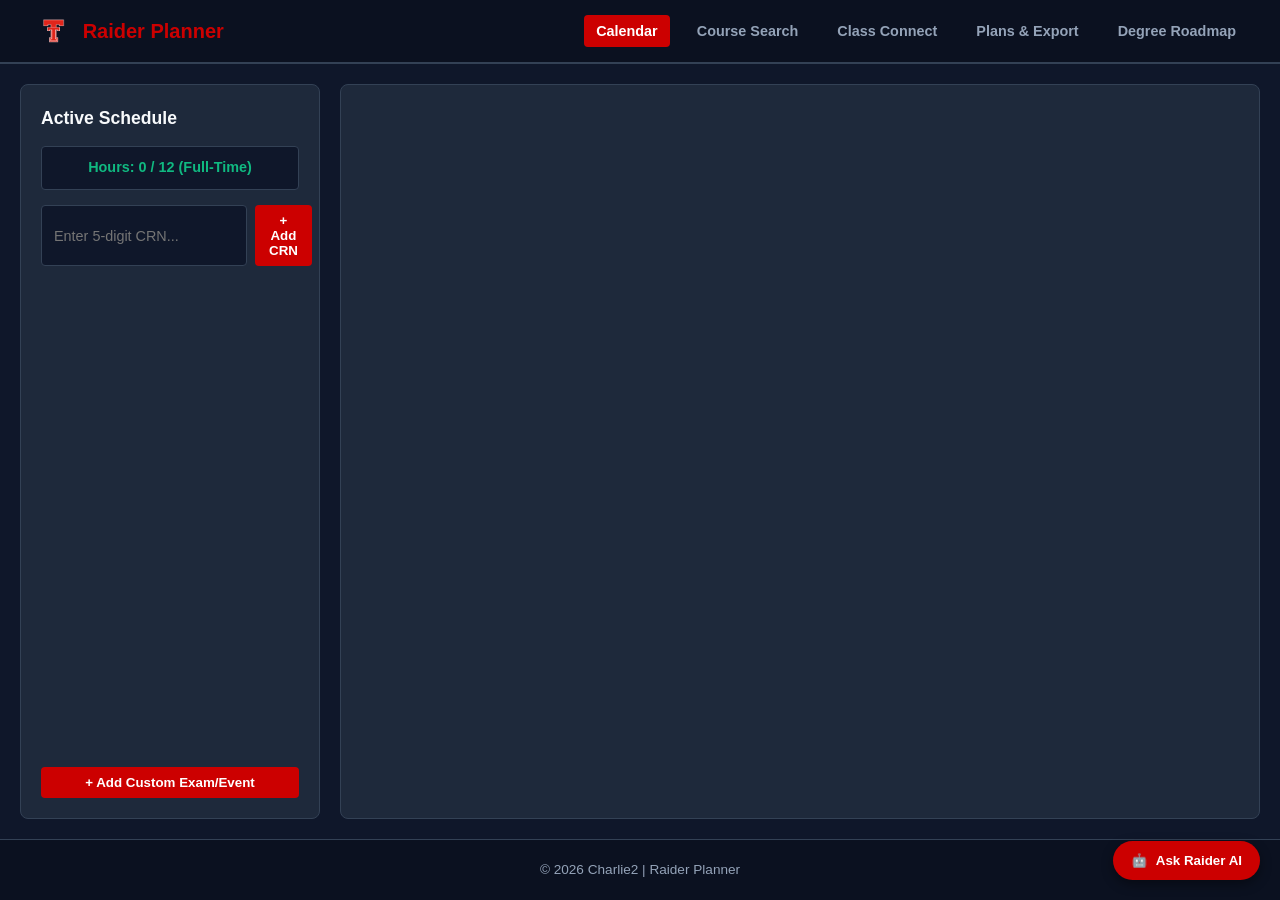
<file: index.html>
<!-- Zeke Garcia's Section-->

<!DOCTYPE html>
<html lang="en">
<head>
  <meta charset="UTF-8">
  <meta name="viewport" content="width=device-width, initial-scale=1.0">
  <title>Raider Planner - Calendar Workspace</title>
  
  <!-- Stylesheet -->
  <link rel="stylesheet" href="static/css/style.css">
</head>
<body>

  <!-- Main nav bar that's universal on every page -->
  <header>
    <nav class="navbar">
      <div class="logo"><img src="images/ttulogo.png" alt="Logo" class="logo-img"> Raider Planner</div>
      <ul class="nav-links">
        <li><a href="templates/index.html" class="active">Calendar</a></li>
        <li><a href="search.html">Course Search</a></li>
        <li><a href="social.html">Class Connect</a></li>
        <li><a href="plans.html">Plans & Export</a></li>
        <li><a href="roadmap.html">Degree Roadmap</a></li>
      </ul>
    </nav>
  </header>

  <!-- Main area -->
  <main class="main-layout">
    <!-- Sidebar area to enter crn and see hours -->
    <aside class="sidebar">
      <h2>Active Schedule</h2>
      <div id="creditHourTally" class="credit-box">
        Hours: <span id="totalHours">0</span> / 12 (Full-Time)
      </div>

      <div class="quick-add">
        <input type="text" id="quickCrnInput" placeholder="Enter 5-digit CRN..." maxlength="5">
        <button id="addCrnBtn">+ Add CRN</button>
      </div>

      <ul id="activeCrnList" class="crn-list">
        <!-- List of active crns -->
      </ul>

      <button id="addEventBtn" class="action-btn">+ Add Custom Exam/Event</button>
    </aside>

    <!-- Calendar area -->
    <section class="calendar-section">
      <div id="calendar"></div>
    </section>
  </main>

  <!-- Spot to add personal events -->
  <div id="customEventModal" class="modal-overlay hidden">
    <div class="modal-card">
      <div class="modal-header">
        <h3>Add Custom Event</h3>
        <button class="close-btn">&times;</button>
      </div>
      
      <div class="modal-body">
        <div class="form-group">
          <label for="customTitle">Event Name</label>
          <input type="text" id="customTitle" placeholder="e.g., CS 2413 Midterm 1">
        </div>

        <div class="form-group">
          <label for="customColor">Event Type / Color</label>
          <select id="customColor">
            <option value="#D97706">Exam / Quiz (Orange)</option>
            <option value="#2563EB">Personal / Study (Blue)</option>
            <option value="#059669">Work / Extra (Green)</option>
            <option value="#DC2626">Deadline (Red)</option>
          </select>
        </div>

        <div class="form-row">
          <div class="form-group">
            <label for="customStart">Start Time</label>
            <input type="datetime-local" id="customStart">
          </div>
          <div class="form-group">
            <label for="customEnd">End Time</label>
            <input type="datetime-local" id="customEnd">
          </div>
        </div>
      </div>

      <div class="modal-actions">
        <button class="btn-cancel">Cancel</button>
        <button class="btn-save">Save Event</button>
      </div>
    </div>
  </div>

  <!-- Footer (same on every page) -->
  <footer class="footer">
    <p>&copy; 2026 Charlie2 | Raider Planner  </p>
  </footer>
  <!--Raider AI widget (only in html for display, will reside in javascript file) -->
<div id="raider-ai-widget-root">
  <button id="ai-widget-trigger" title="Ask Raider AI">
    🤖 <span class="ai-btn-text">Ask Raider AI</span>
  </button>

  <div id="ai-widget-drawer" class="ai-drawer-closed">
    <div class="ai-drawer-header">
      <div class="ai-header-title">
        <span class="ai-icon">🤖</span>
        <strong>Raider AI Assistant</strong>
      </div>
      <button class="ai-close-btn">&times;</button>
    </div>

    <div id="ai-chat-messages" class="ai-chat-body">
      <div class="ai-msg bot">
        👋 Hi! I'm your Raider AI Assistant. Ask me anything about your schedule, course prerequisites, or study plans!
      </div>
    </div>

    <div class="ai-input-container">
      <input type="text" id="ai-user-prompt" placeholder="Ask AI (e.g. Find CS electives without Friday classes)..." />
      <button id="ai-send-btn">Send</button>
    </div>
  </div>
</div>

</body>
</html>
</file>
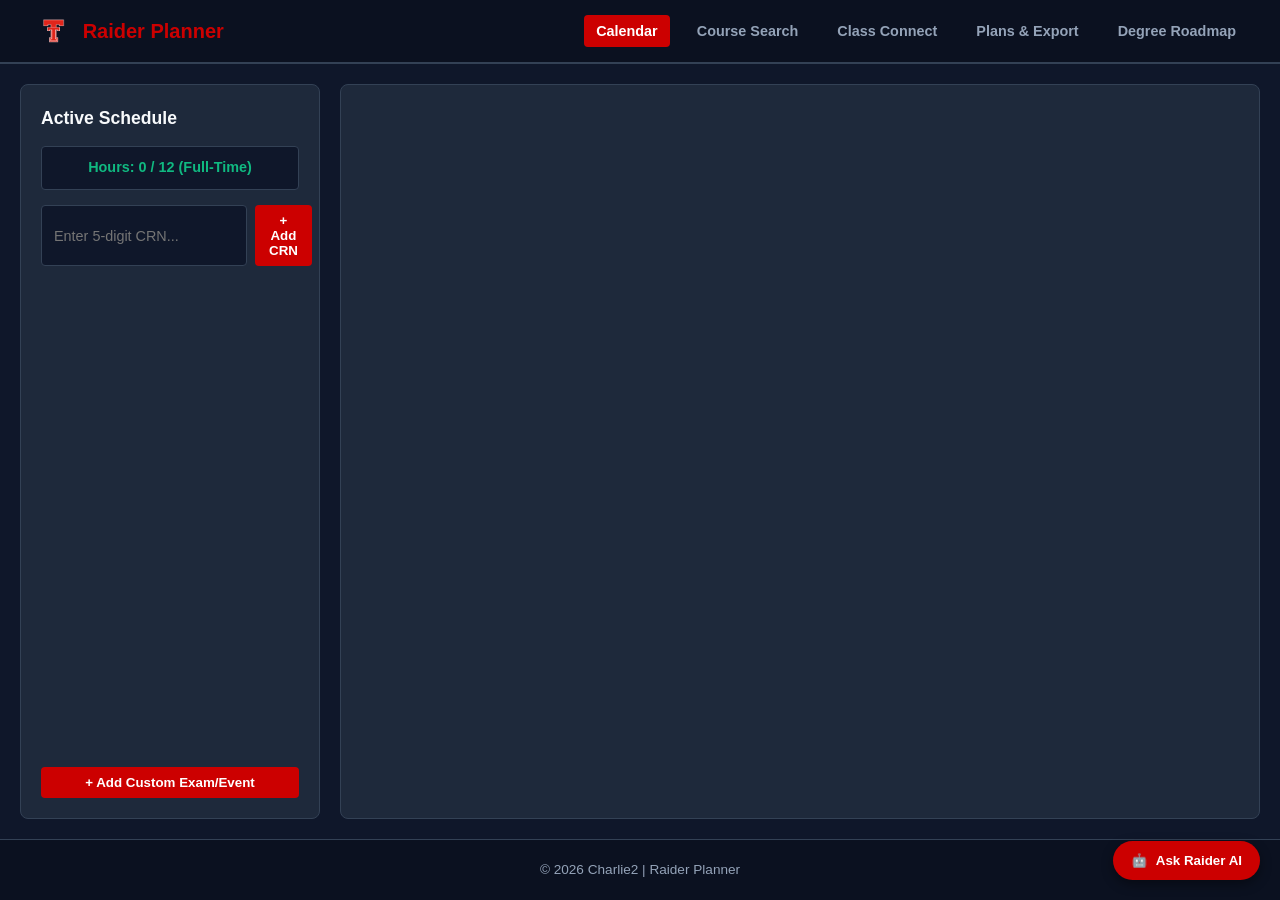
<file: templates/index.html>
<!-- Zeke Garcia's Section-->

<!DOCTYPE html>
<html lang="en">
<head>
  <meta charset="UTF-8">
  <meta name="viewport" content="width=device-width, initial-scale=1.0">
  <title>Raider Planner - Calendar Workspace</title>
  
  <!-- Stylesheet -->
  <link rel="stylesheet" href="../static/css/style.css">
</head>
<body>

  <!-- Main nav bar that's universal on every page -->
  <header>
    <nav class="navbar">
      <div class="logo"><img src="../images/ttulogo.png" alt="Logo" class="logo-img"> Raider Planner</div>
      <ul class="nav-links">
        <li><a href="templates/index.html" class="active">Calendar</a></li>
        <li><a href="search.html">Course Search</a></li>
        <li><a href="social.html">Class Connect</a></li>
        <li><a href="plans.html">Plans & Export</a></li>
        <li><a href="roadmap.html">Degree Roadmap</a></li>
      </ul>
    </nav>
  </header>

  <!-- Main area -->
  <main class="main-layout">
    <!-- Sidebar area to enter crn and see hours -->
    <aside class="sidebar">
      <h2>Active Schedule</h2>
      <div id="creditHourTally" class="credit-box">
        Hours: <span id="totalHours">0</span> / 12 (Full-Time)
      </div>

      <div class="quick-add">
        <input type="text" id="quickCrnInput" placeholder="Enter 5-digit CRN..." maxlength="5">
        <button id="addCrnBtn">+ Add CRN</button>
      </div>

      <ul id="activeCrnList" class="crn-list">
        <!-- List of active crns -->
      </ul>

      <button id="addEventBtn" class="action-btn">+ Add Custom Exam/Event</button>
    </aside>

    <!-- Calendar area -->
    <section class="calendar-section">
      <div id="calendar"></div>
    </section>
  </main>

  <!-- Spot to add personal events -->
  <div id="customEventModal" class="modal-overlay hidden">
    <div class="modal-card">
      <div class="modal-header">
        <h3>Add Custom Event</h3>
        <button class="close-btn">&times;</button>
      </div>
      
      <div class="modal-body">
        <div class="form-group">
          <label for="customTitle">Event Name</label>
          <input type="text" id="customTitle" placeholder="e.g., CS 2413 Midterm 1">
        </div>

        <div class="form-group">
          <label for="customColor">Event Type / Color</label>
          <select id="customColor">
            <option value="#D97706">Exam / Quiz (Orange)</option>
            <option value="#2563EB">Personal / Study (Blue)</option>
            <option value="#059669">Work / Extra (Green)</option>
            <option value="#DC2626">Deadline (Red)</option>
          </select>
        </div>

        <div class="form-row">
          <div class="form-group">
            <label for="customStart">Start Time</label>
            <input type="datetime-local" id="customStart">
          </div>
          <div class="form-group">
            <label for="customEnd">End Time</label>
            <input type="datetime-local" id="customEnd">
          </div>
        </div>
      </div>

      <div class="modal-actions">
        <button class="btn-cancel">Cancel</button>
        <button class="btn-save">Save Event</button>
      </div>
    </div>
  </div>

  <!-- Footer (same on every page) -->
  <footer class="footer">
    <p>&copy; 2026 Charlie2 | Raider Planner  </p>
  </footer>
  <!--Raider AI widget (only in html for display, will reside in javascript file) -->
<div id="raider-ai-widget-root">
  <button id="ai-widget-trigger" title="Ask Raider AI">
    🤖 <span class="ai-btn-text">Ask Raider AI</span>
  </button>

  <div id="ai-widget-drawer" class="ai-drawer-closed">
    <div class="ai-drawer-header">
      <div class="ai-header-title">
        <span class="ai-icon">🤖</span>
        <strong>Raider AI Assistant</strong>
      </div>
      <button class="ai-close-btn">&times;</button>
    </div>

    <div id="ai-chat-messages" class="ai-chat-body">
      <div class="ai-msg bot">
        👋 Hi! I'm your Raider AI Assistant. Ask me anything about your schedule, course prerequisites, or study plans!
      </div>
    </div>

    <div class="ai-input-container">
      <input type="text" id="ai-user-prompt" placeholder="Ask AI (e.g. Find CS electives without Friday classes)..." />
      <button id="ai-send-btn">Send</button>
    </div>
  </div>
</div>

</body>
</html>
</file>
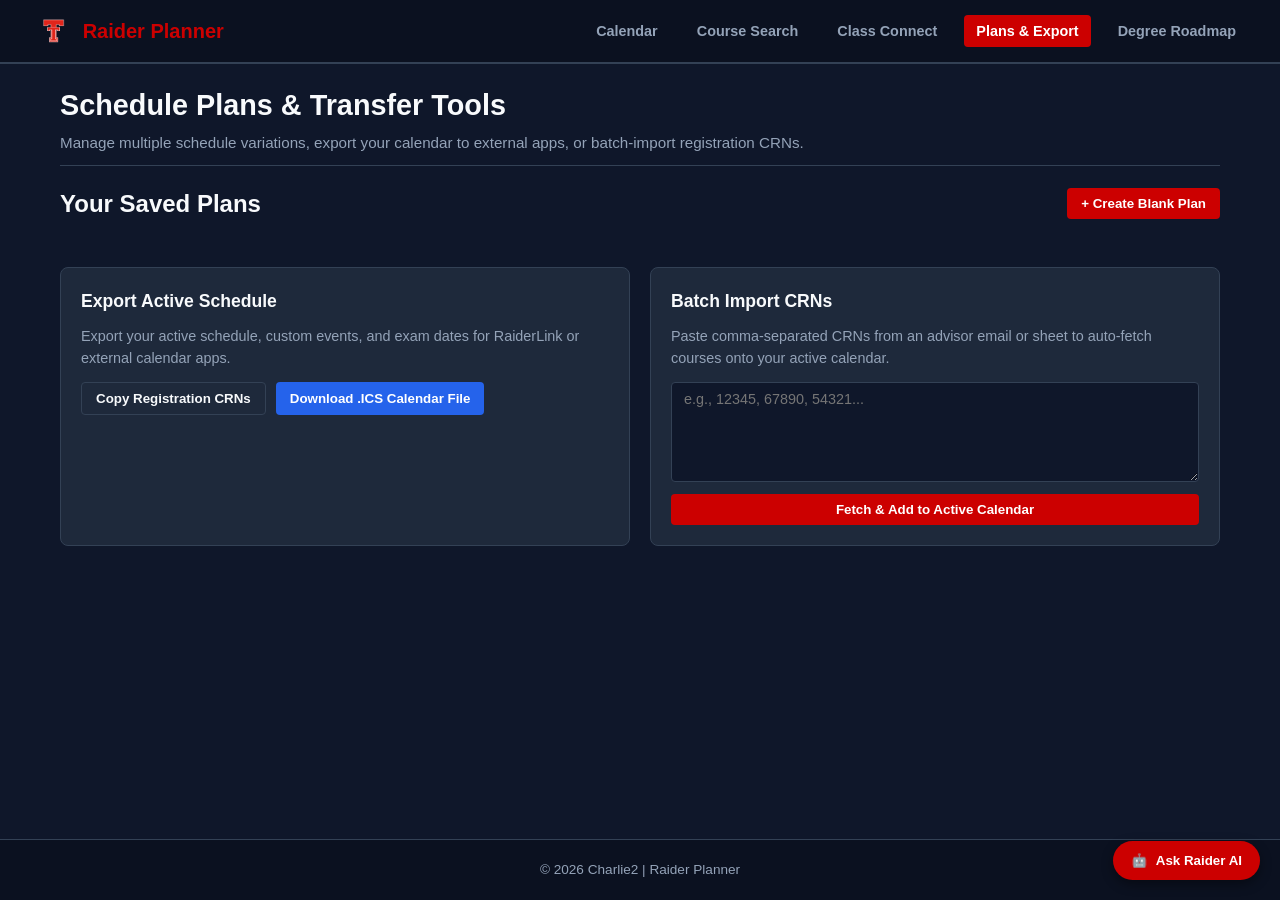
<file: plans.html>
<!DOCTYPE html>
<!--Christophe Lucero-->
<html lang="en">
<head>
  <meta charset="UTF-8">
  <meta name="viewport" content="width=device-width, initial-scale=1.0">
  <title>Raider Planner - Schedule Manager & Export</title>

  
  <!-- Stylesheet -->
  <link rel="stylesheet" href="static/css/style.css">
</head>
<body>

  <!--Universal Nav Bar -->
  <header>
    <nav class="navbar">
      <div class="logo"><img src="images/ttulogo.png" alt="Logo" class="logo-img"> Raider Planner</div>
      <ul class="nav-links">
        <li><a href="index.html">Calendar</a></li>
        <li><a href="search.html">Course Search</a></li>
        <li><a href="social.html">Class Connect</a></li>
        <li><a href="plans.html" class="active">Plans & Export</a></li>
        <li><a href="roadmap.html">Degree Roadmap</a></li>
      </ul>
    </nav>
  </header>

  <!--Main Content -->
  <main class="container">
    <section class="page-header">
      <h1>Schedule Plans & Transfer Tools</h1>
      <p>Manage multiple schedule variations, export your calendar to external apps, or batch-import registration CRNs.</p>
    </section>

    <!--Saved Calendars -->
    <section class="saved-plans-section">
      <div class="section-divider">
        <h2>Your Saved Plans</h2>
        <button class="btn-primary">+ Create Blank Plan</button>
      </div>

      <div id="plansGrid" class="plans-grid">
        <!-- functions through js -->
      </div>
    </section>

    <!--exporting and importing calendars -->
    <section class="transfer-section">
      <div class="transfer-card">
        <h3>Export Active Schedule</h3>
        <p>Export your active schedule, custom events, and exam dates for RaiderLink or external calendar apps.</p>
        <div class="btn-group">
          <button class="btn-secondary">Copy Registration CRNs</button>
          <button class="btn-action">Download .ICS Calendar File</button>
        </div>
      </div>

      <div class="transfer-card">
        <h3>Batch Import CRNs</h3>
        <p>Paste comma-separated CRNs from an advisor email or sheet to auto-fetch courses onto your active calendar.</p>
        <textarea id="importCrnText" placeholder="e.g., 12345, 67890, 54321..."></textarea>
        <button class="btn-primary">Fetch & Add to Active Calendar</button>
      </div>
    </section>
  </main>

  <!-- Universal footer -->
  <footer class="footer">
    <p>&copy; 2026 Charlie2 | Raider Planner  </p>
  </footer>
  <!--Raider AI widget (only in html for display, will reside in javascript file) -->
<div id="raider-ai-widget-root">
  <button id="ai-widget-trigger" title="Ask Raider AI">
    🤖 <span class="ai-btn-text">Ask Raider AI</span>
  </button>

  <div id="ai-widget-drawer" class="ai-drawer-closed">
    <div class="ai-drawer-header">
      <div class="ai-header-title">
        <span class="ai-icon">🤖</span>
        <strong>Raider AI Assistant</strong>
      </div>
      <button class="ai-close-btn">&times;</button>
    </div>

    <div id="ai-chat-messages" class="ai-chat-body">
      <div class="ai-msg bot">
        👋 Hi! I'm your Raider AI Assistant. Ask me anything about your schedule, course prerequisites, or study plans!
      </div>
    </div>

    <div class="ai-input-container">
      <input type="text" id="ai-user-prompt" placeholder="Ask AI (e.g. Find CS electives without Friday classes)..." />
      <button id="ai-send-btn">Send</button>
    </div>
  </div>
</div>

</body>
</html>
</file>
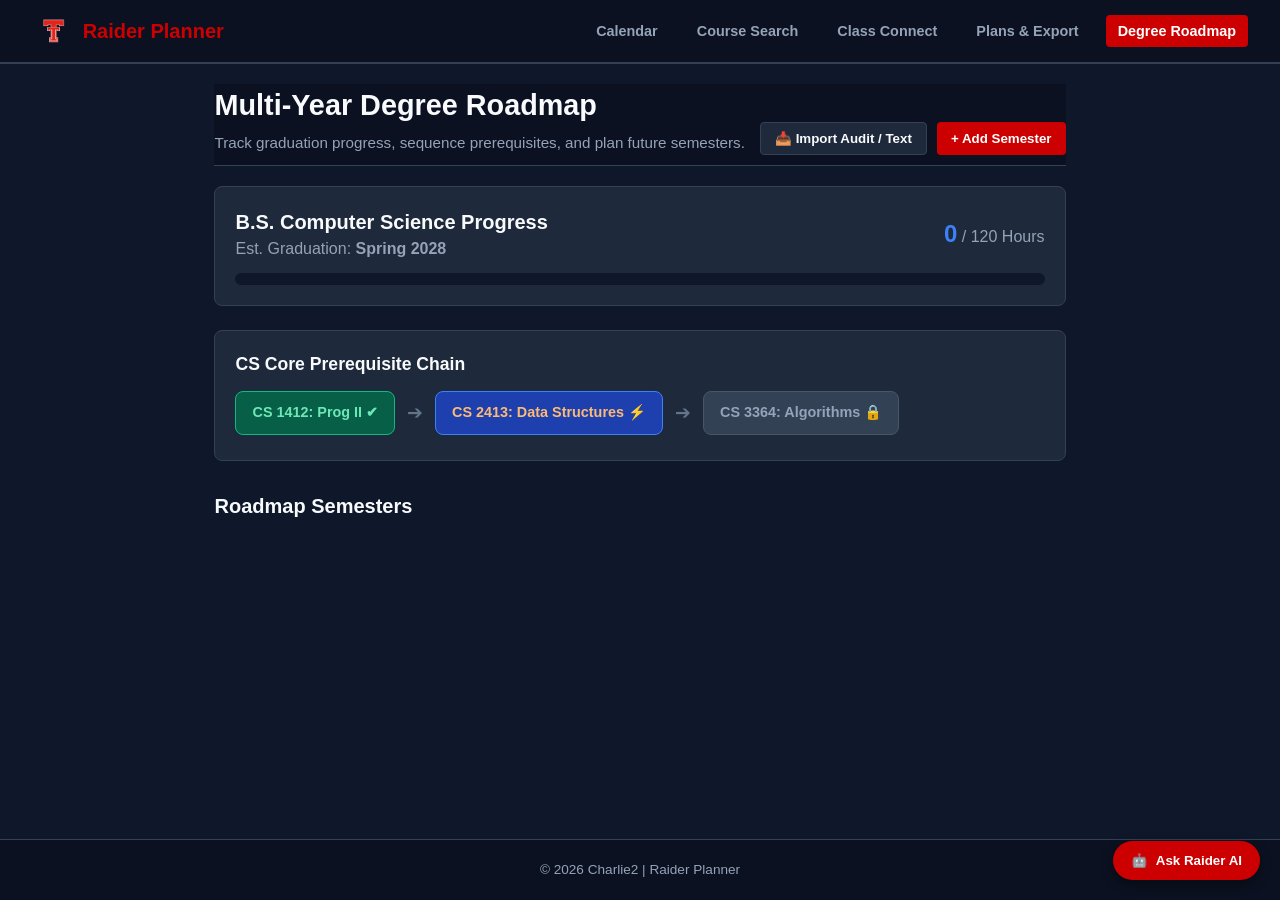
<file: roadmap.html>
<!DOCTYPE html>
<html lang="en">
<head>
  <meta charset="UTF-8">
  <meta name="viewport" content="width=device-width, initial-scale=1.0">
  <title>Raider Planner - Multi-Year Degree Roadmap</title>
  
  <!-- stylesheet -->
  <link rel="stylesheet" href="static/css/style.css">
</head>
<body>

  <!-- Universal Nav Bar -->
  <header>
    <nav class="navbar">
      <div class="logo"><img src="images/ttulogo.png" alt="Logo" class="logo-img"> Raider Planner</div>
      <ul class="nav-links">
        <li><a href="index.html">Calendar</a></li>
        <li><a href="search.html">Course Search</a></li>
        <li><a href="social.html">Class Connect</a></li>
        <li><a href="plans.html">Plans & Export</a></li>
        <li><a href="roadmap.html" class="active">Degree Roadmap</a></li>
      </ul>
    </nav>
  </header>

  <!-- Main Content -->
  <main class="container">
    <!-- header -->
    <header class="page-header header-flex">
      <div>
        <h1>Multi-Year Degree Roadmap</h1>
        <p>Track graduation progress, sequence prerequisites, and plan future semesters.</p>
      </div>
      <div class="header-btn-group">
        <button class="btn-secondary">📥 Import Audit / Text</button>
        <button class="btn-primary">+ Add Semester</button>
      </div>
    </header>

    <!-- degree progress box -->
    <section class="card progress-card">
      <div class="progress-info-row">
        <div>
          <h2>B.S. Computer Science Progress</h2>
          <span class="muted-text">Est. Graduation: <strong>Spring 2028</strong></span>
        </div>
        <div class="progress-hours-right">
          <span id="earnedHoursText">0</span>
          <span class="muted-text">/ 120 Hours</span>
        </div>
      </div>
      
      <div class="progress-bar-container">
        <div id="degreeProgressBar" class="progress-bar-fill"></div>
      </div>
    </section>

    <!--Required Pre reqs box  -->
    <section class="prereq-chain-card">
      <h3>CS Core Prerequisite Chain</h3>
      <div class="flowchart">
        <div class="node node-done">CS 1412: Prog II ✔</div>
        <div class="arrow">➔</div>
        <div class="node node-active">CS 2413: Data Structures ⚡</div>
        <div class="arrow">➔</div>
        <div class="node node-locked">CS 3364: Algorithms 🔒</div>
      </div>
    </section>

    <!--grid area to plan semesters until graduation-->
    <section class="semesters-section">
      <h2>Roadmap Semesters</h2>
      <div id="semesterGrid" class="semester-grid">
        <!--where cards appear which functions through js -->
      </div>
    </section>
  </main>

  <!--button to import current audits from degreeworks -->
  <div id="auditModal" class="modal-overlay hidden">
    <div class="modal-card">
      <div class="modal-header">
        <h3>Import DegreeWorks Audit Text</h3>
        <button class="close-btn">&times;</button>
      </div>
      <div class="modal-body">
        <p class="modal-instructions">
          Open DegreeWorks, press <strong>Ctrl + A</strong> (Select All), copy the text, and paste it below. Raider Planner will parse your completed courses and credit hours automatically.
        </p>
        <textarea id="auditText" rows="8" placeholder="Paste DegreeWorks audit text here..."></textarea>
      </div>
      <div class="modal-actions">
        <button class="btn-cancel">Cancel</button>
        <button class="btn-save">Parse & Load Audit</button>
      </div>
    </div>
  </div>

  <!-- Consistent Footer -->
  <footer class="footer">
    <p>&copy; 2026 Charlie2 | Raider Planner  </p>
  </footer>
  <!--Raider AI widget (only in html for display, will reside in javascript file) -->
<div id="raider-ai-widget-root">
  <button id="ai-widget-trigger" title="Ask Raider AI">
    🤖 <span class="ai-btn-text">Ask Raider AI</span>
  </button>

  <div id="ai-widget-drawer" class="ai-drawer-closed">
    <div class="ai-drawer-header">
      <div class="ai-header-title">
        <span class="ai-icon">🤖</span>
        <strong>Raider AI Assistant</strong>
      </div>
      <button class="ai-close-btn">&times;</button>
    </div>

    <div id="ai-chat-messages" class="ai-chat-body">
      <div class="ai-msg bot">
        👋 Hi! I'm your Raider AI Assistant. Ask me anything about your schedule, course prerequisites, or study plans!
      </div>
    </div>

    <div class="ai-input-container">
      <input type="text" id="ai-user-prompt" placeholder="Ask AI (e.g. Find CS electives without Friday classes)..." />
      <button id="ai-send-btn">Send</button>
    </div>
  </div>
</div>

</body>
</html>
</file>
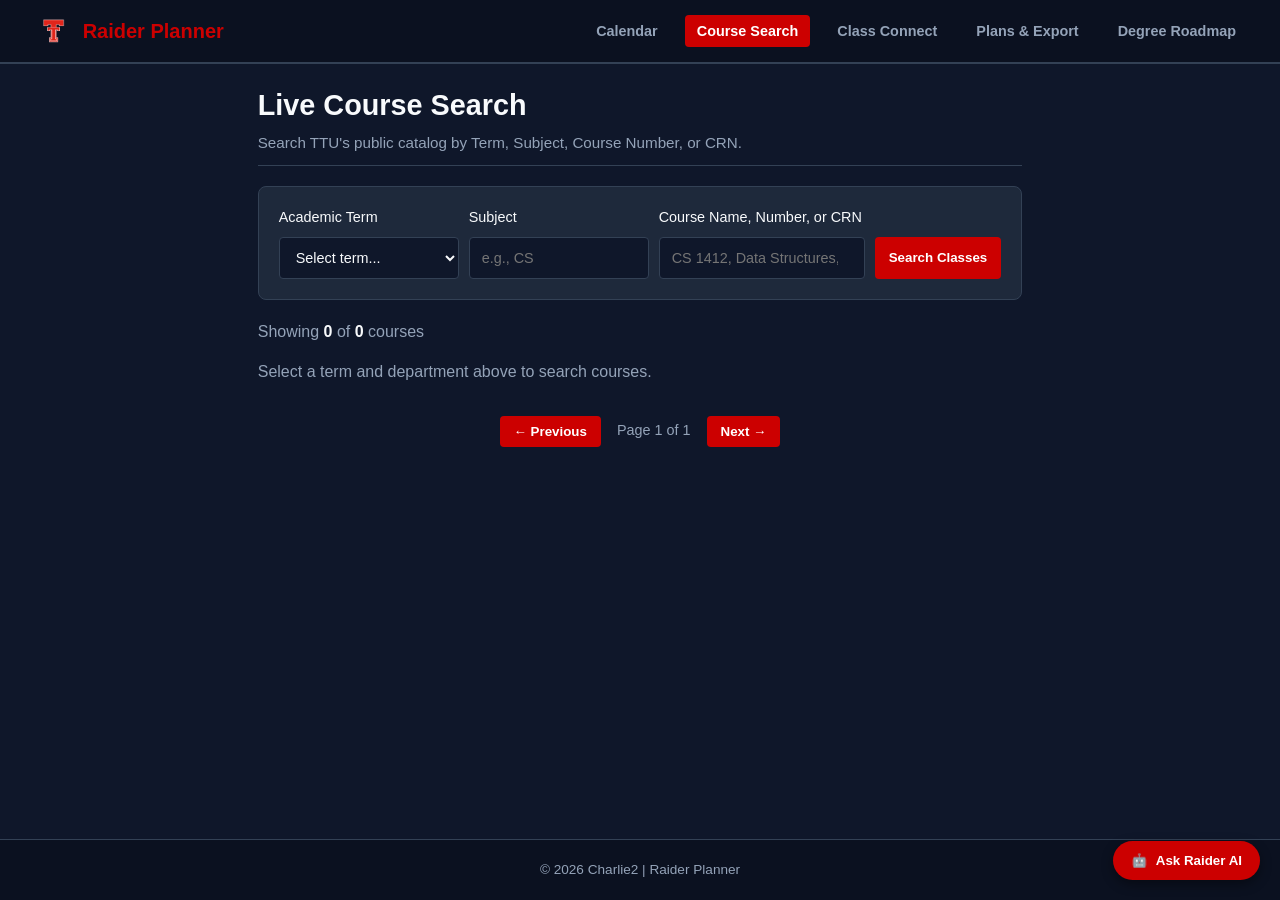
<file: search.html>
<!-- Phoenix Vera Section-->


<!DOCTYPE html>
<html lang="en">
<head>
  <meta charset="UTF-8">
  <meta name="viewport" content="width=device-width, initial-scale=1.0">
  <title>Raider Planner - Live Course Search</title>

  <!-- Shared external stylesheet -->
  <link rel="stylesheet" href="static/css/style.css">
</head>
<body>

  <!-- Universal navigation bar -->
  <header>
    <nav class="navbar" aria-label="Main navigation">
      <div class="logo">
        <img
          src="images/ttulogo.png"
          alt="Texas Tech University logo"
          class="logo-img"
        >
        Raider Planner
      </div>

      <ul class="nav-links">
        <li><a href="index.html">Calendar</a></li>
        <li>
          <a href="search.html" class="active" aria-current="page">
            Course Search
          </a>
        </li>
        <li><a href="social.html">Class Connect</a></li>
        <li><a href="plans.html">Plans &amp; Export</a></li>
        <li><a href="roadmap.html">Degree Roadmap</a></li>
      </ul>
    </nav>
  </header>

  <!-- Main content -->
  <main class="container">

    <!-- Page heading -->
    <section class="page-header">
      <h1>Live Course Search</h1>
      <p>
        Search TTU's public catalog by Term, Subject,
        Course Number, or CRN.
      </p>
    </section>

    <!-- Course search filters -->
    <section class="search-box-card" aria-label="Course search filters">
      <form id="course-search-form" role="search">
        <div class="search-inputs">

          <!-- Term selection -->
          <div class="search-field">
            <label for="term-filter">Academic Term</label>
            <select id="term-filter" name="term">
              <option value="">Select term...</option>
            </select>
          </div>

          <!-- Subject selection -->
          <div class="search-field">
            <label for="dept-filter">Subject</label>
            <input
              type="text"
              list="dept-options"
              id="dept-filter"
              name="department"
              placeholder="e.g., CS"
              autocomplete="off"
            >
            <datalist id="dept-options"></datalist>
          </div>

          <!-- Course search -->
          <div class="search-field search-field-grow">
            <label for="search-query">Course Name, Number, or CRN</label>
            <input
              type="search"
              id="search-query"
              name="query"
              placeholder="CS 1412, Data Structures, or CRN..."
            >
          </div>

          <!-- Search button -->
          <button
            type="submit"
            id="search-btn"
            class="search-submit-btn"
          >
            Search Classes
          </button>

        </div>
      </form>
    </section>

    <!-- Search results summary -->
    <div
      id="results-summary"
      role="status"
      aria-live="polite"
    >
      Showing
      <span id="current-count">0</span>
      of
      <span id="total-count">0</span>
      courses
    </div>

    <!-- Course results -->
    <section
      id="results-grid"
      class="results-grid"
      aria-label="Course search results"
    >
      <p class="results-placeholder">
        Select a term and department above to search courses.
      </p>
    </section>

    <!-- Pagination -->
    <div
      id="pagination-controls"
      aria-label="Course result pages"
    >
      <button
        type="button"
        id="prev-page-btn"
        disabled
      >
        &larr; Previous
      </button>

      <span id="page-indicator" aria-live="polite">
        Page 1 of 1
      </span>

      <button
        type="button"
        id="next-page-btn"
        disabled
      >
        Next &rarr;
      </button>
    </div>

  </main>

  <!-- Universal footer -->
  <footer class="footer">
    <p>&copy; 2026 Charlie2 | Raider Planner</p>
  </footer>

  <!-- Raider AI assistant widget -->
  <div id="raider-ai-widget-root">

    <!-- Open AI assistant -->
    <button
      type="button"
      id="ai-widget-trigger"
      title="Ask Raider AI"
      aria-label="Open Raider AI Assistant"
      aria-expanded="false"
      aria-controls="ai-widget-drawer"
    >
      <span aria-hidden="true">🤖</span>
      <span class="ai-btn-text">Ask Raider AI</span>
    </button>

    <!-- AI assistant drawer -->
    <div
      id="ai-widget-drawer"
      class="ai-drawer-closed"
      aria-label="Raider AI Assistant"
    >

      <div class="ai-drawer-header">
        <div class="ai-header-title">
          <span class="ai-icon" aria-hidden="true">🤖</span>
          <strong>Raider AI Assistant</strong>
        </div>

        <button
          type="button"
          class="ai-close-btn"
          aria-label="Close AI Assistant"
        >
          &times;
        </button>
      </div>

      <!-- Chat messages -->
      <div
        id="ai-chat-messages"
        class="ai-chat-body"
        role="log"
        aria-live="polite"
        aria-label="AI conversation"
      >
        <div class="ai-msg bot">
          👋 Hi! I'm your Raider AI Assistant.
          Ask me anything about your schedule,
          course prerequisites, or study plans!
        </div>
      </div>

      <!-- AI message input -->
      <div class="ai-input-container">
        <label for="ai-user-prompt" class="visually-hidden">
          Message to Raider AI
        </label>

        <input
          type="text"
          id="ai-user-prompt"
          placeholder="Ask AI about courses or schedules..."
        >

        <button type="button" id="ai-send-btn">
          Send
        </button>
      </div>

    </div>
  </div>

</body>
</html>
</file>
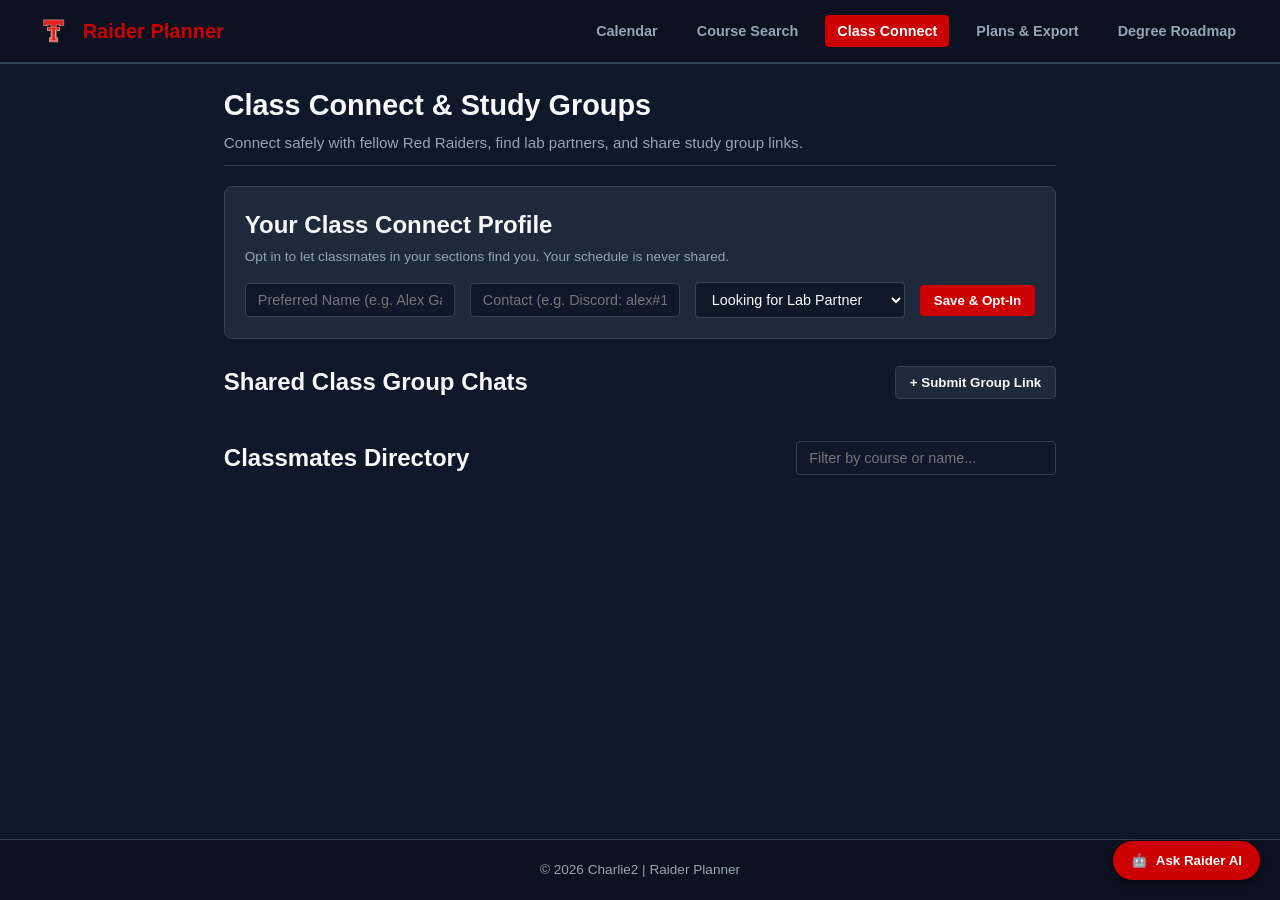
<file: social.html>
<!DOCTYPE html>
<html lang="en">
<head>
  <meta charset="UTF-8">
  <meta name="viewport" content="width=device-width, initial-scale=1.0">
  <title>Class Connect - Raider Planner</title>
  
  <!-- Stylesheet -->
  <link rel="stylesheet" href="static/css/style.css">
</head>
<body>

  <!--Universal Nav Bar -->
  <header>
    <nav class="navbar">
      <div class="logo"><img src="images/ttulogo.png" alt="Logo" class="logo-img"> Raider Planner</div>
      <ul class="nav-links">
        <li><a href="index.html">Calendar</a></li>
        <li><a href="search.html">Course Search</a></li>
        <li><a href="social.html" class="active">Class Connect</a></li>
        <li><a href="plans.html">Plans & Export</a></li>
        <li><a href="roadmap.html">Degree Roadmap</a></li>
      </ul>
    </nav>
  </header>

  <!-- Main Content -->
  <main class="container">
    <section class="page-header">
      <h1>Class Connect & Study Groups</h1>
      <p>Connect safely with fellow Red Raiders, find lab partners, and share study group links.</p>
    </section>

    <!-- Opt-In Profile Card -->
    <section class="profile-optin-card">
      <h2>Your Class Connect Profile</h2>
      <p class="muted-text profile-subtitle">Opt in to let classmates in your sections find you. Your schedule is never shared.</p>
      
      <div class="optin-form" id="optInFormContainer">
        <input type="text" id="userDisplayName" placeholder="Preferred Name (e.g. Alex Garcia)" />
        <input type="text" id="userContact" placeholder="Contact (e.g. Discord: alex#1234 or Snapchat)" />
        <select id="userStatus">
          <option value="Looking for Lab Partner">Looking for Lab Partner</option>
          <option value="Studying for Midterms">Studying for Midterms</option>
          <option value="Looking for Project Group">Looking for Project Group</option>
          <option value="Open to Study">Open to Study</option>
        </select>
        <button>Save & Opt-In</button>
      </div>
      
      <!-- Dynamic status banner when opted in -->
      <div id="profileActiveBanner" class="profile-active-banner">
        <span>✔ You are opted-in as <strong id="currentStatusDisplay"></strong></span>
        <button class="opt-out-btn">Opt Out</button>
      </div>
    </section>

    <!-- Group chats area -->
    <section class="group-links-section">
      <div class="section-divider">
        <h2>Shared Class Group Chats</h2>
        <button class="btn-secondary">+ Submit Group Link</button>
      </div>

      <!-- Submitter Box / Form -->
      <div id="addGroupBox" class="add-group-box">
        <h3>Add a Group Chat Link</h3>
        <div class="group-form-grid">
          <input type="text" id="groupCourse" placeholder="Course (e.g. CS 2413)" />
          <select id="groupPlatform">
            <option value="Discord">Discord Server</option>
            <option value="Instagram">Instagram</option>
            <option value="Snapchat">Snapchat</option>
          </select>
          <input type="text" id="groupLinkUrl" placeholder="Invite Link (https://...)" />
          <button>Post</button>
        </div>
      </div>

      <div id="groupChatsList" class="group-chats-grid">
        <!-- Populated dynamically via JS -->
      </div>
    </section>

    <!-- search for other students -->
    <section class="peer-directory-section">
      <div class="directory-header">
        <h2>Classmates Directory</h2>
        <input type="text" id="directorySearch" placeholder="Filter by course or name..." />
      </div>

      <div id="classmatesList" class="classmates-grid">
        <!-- populated through backend -->
      </div>
    </section>
  </main>

  <!-- Universal footer -->
  <footer class="footer">
    <p>&copy; 2026 Charlie2 | Raider Planner  </p>
  </footer>
  <!--Raider AI widget (only in html for display, will reside in javascript file) -->
<div id="raider-ai-widget-root">
  <button id="ai-widget-trigger" title="Ask Raider AI">
    🤖 <span class="ai-btn-text">Ask Raider AI</span>
  </button>

  <div id="ai-widget-drawer" class="ai-drawer-closed">
    <div class="ai-drawer-header">
      <div class="ai-header-title">
        <span class="ai-icon">🤖</span>
        <strong>Raider AI Assistant</strong>
      </div>
      <button class="ai-close-btn">&times;</button>
    </div>

    <div id="ai-chat-messages" class="ai-chat-body">
      <div class="ai-msg bot">
        👋 Hi! I'm your Raider AI Assistant. Ask me anything about your schedule, course prerequisites, or study plans!
      </div>
    </div>

    <div class="ai-input-container">
      <input type="text" id="ai-user-prompt" placeholder="Ask AI (e.g. Find CS electives without Friday classes)..." />
      <button id="ai-send-btn">Send</button>
    </div>
  </div>
</div>

</body>
</html>
</file>
<file: static/css/style.css>
/* ==========================================================================
   Base styles (body, universal..etc)
   ========================================================================== */
* {
  box-sizing: border-box;
  margin: 0;
  padding: 0;
}

body {
  background-color: #0f172a;
  color: #f8fafc;
  font-family: Arial, sans-serif;
  line-height: 1.5;
  display: flex;
  flex-direction: column;
  min-height: 100vh;
}

/* Helper Classes */
.muted-text {
  color: #94a3b8;
}

.container {
  max-width: 1200px;
  margin: 0 auto;
  padding: 20px;
}


/* ==========================================================================
   Header and Nav bar
   ========================================================================== */
header {
  background-color: #0b1120;
  border-bottom: 2px solid #334155;
  position: sticky;
  top: 0;
  z-index: 100;
}

.navbar {
  display: flex;
  justify-content: space-between;
  align-items: center;
  padding: 1rem 2rem;
  max-width: 1400px;
  margin: 0 auto;
}

.navbar .logo {
  font-size: 1.25rem;
  font-weight: bold;
  color: #CC0000;
}

.nav-links {
  list-style: none;
  display: flex;
  gap: 15px;
}

.nav-links a {
  color: #94a3b8;
  text-decoration: none;
  font-size: 0.9rem;
  font-weight: bold;
  padding: 8px 12px;
  border-radius: 4px;
}

.nav-links a:hover {
  background-color: #1e293b;
  color: #f8fafc;
}

.nav-links a.active {
  background-color: #CC0000;
  color: #ffffff;
}
.navbar .logo {
  display: flex;
  align-items: center;
  gap: 8px;
}

.logo-img {
  height: 24px;   /* Adjust height to fit your navbar text */
  width: auto;
  object-fit: contain;
}


/* ==========================================================================
   Universal buttons and input
   ========================================================================== */
input[type="text"],
input[type="datetime-local"],
select,
textarea,
#dept-filter,
#search-query,
#directorySearch,
#auditText {
  background-color: #0f172a;
  border: 1px solid #334155;
  color: #f8fafc;
  padding: 8px 12px;
  border-radius: 4px;
  font-size: 0.9rem;
  outline: none;
}

input[type="text"]:focus,
input[type="datetime-local"]:focus,
select:focus,
#dept-filter:focus,
#search-query:focus,
#directorySearch:focus {
  border-color: #CC0000;
}

button {
  background-color: #CC0000;
  color: #ffffff;
  border: none;
  padding: 8px 14px;
  border-radius: 4px;
  font-weight: bold;
  cursor: pointer;
}

button:hover {
  background-color: #990000;
}

.btn-primary {
  background-color: #CC0000;
  color: #ffffff;
}

.btn-secondary {
  background-color: #1e293b;
  color: #f8fafc;
  border: 1px solid #334155;
}

.btn-secondary:hover {
  background-color: #334155;
}

.btn-action {
  background-color: #2563eb;
  color: #ffffff;
}

.btn-action:hover {
  background-color: #1d4ed8;
}

textarea {
  width: 100%;
  height: 100px;
  resize: vertical;
  font-family: inherit;
}


/* ==========================================================================
   Headers and sections all pages share
   ========================================================================== */
.page-header {
  margin-bottom: 20px;
  border-bottom: 1px solid #334155;
  padding-bottom: 10px;
}

.page-header h1 {
  font-size: 1.8rem;
  margin-bottom: 5px;
}

.page-header p {
  color: #94a3b8;
  font-size: 0.95rem;
}

.section-divider,
.directory-header {
  display: flex;
  justify-content: space-between;
  align-items: center;
  margin-bottom: 15px;
  flex-wrap: wrap;
  gap: 15px;
}


/* ==========================================================================
   CSS for index.html (calendar)
   ========================================================================== */
.main-layout {
  display: flex;
  gap: 20px;
  max-width: 1400px;
  margin: 0 auto;
  padding: 20px;
  flex: 1;
  width: 100%;
}

.sidebar {
  width: 300px;
  background-color: #1e293b;
  border: 1px solid #334155;
  border-radius: 8px;
  padding: 20px;
  display: flex;
  flex-direction: column;
  gap: 15px;
}

.sidebar h2 {
  font-size: 1.1rem;
  margin: 0;
}

.credit-box {
  background-color: #0f172a;
  border: 1px solid #334155;
  padding: 10px;
  text-align: center;
  border-radius: 4px;
  color: #10b981;
  font-weight: bold;
  font-size: 0.9rem;
}

.quick-add {
  display: flex;
  gap: 8px;
}

.quick-add input {
  flex: 1;
}

.crn-list {
  list-style: none;
  padding: 0;
  margin: 0;
  display: flex;
  flex-direction: column;
  gap: 8px;
}

.action-btn {
  margin-top: auto;
}

.calendar-section {
  flex: 1;
  background-color: #1e293b;
  border: 1px solid #334155;
  border-radius: 8px;
  padding: 20px;
}


/* ==========================================================================
    Design for custom events
   ========================================================================== */
.modal-overlay {
  position: fixed;
  top: 0;
  left: 0;
  right: 0;
  bottom: 0;
  background-color: rgba(15, 23, 42, 0.75);
  display: flex;
  align-items: center;
  justify-content: center;
  z-index: 1000;
}

.modal-overlay.hidden {
  display: none;
}

.modal-card {
  background-color: #1e293b;
  border: 1px solid #334155;
  border-radius: 8px;
  width: 100%;
  max-width: 460px;
  padding: 20px;
}

.modal-header {
  display: flex;
  justify-content: space-between;
  align-items: center;
  margin-bottom: 15px;
}

.modal-header h3 {
  margin: 0;
  font-size: 1.1rem;
}

.close-btn {
  background: transparent;
  border: none;
  color: #94a3b8;
  font-size: 1.4rem;
  cursor: pointer;
  padding: 0;
}

.close-btn:hover {
  color: #f8fafc;
  background: transparent;
}

.modal-body .form-group {
  margin-bottom: 12px;
  display: flex;
  flex-direction: column;
}

.modal-body label {
  font-size: 0.85rem;
  color: #94a3b8;
  margin-bottom: 4px;
}

.modal-instructions {
  font-size: 0.85rem;
  color: #94a3b8;
  margin-bottom: 12px;
  line-height: 1.4;
}

.form-row {
  display: flex;
  gap: 10px;
}

.form-row .form-group {
  flex: 1;
}

.modal-actions {
  display: flex;
  justify-content: flex-end;
  gap: 10px;
  margin-top: 15px;
}

.btn-cancel {
  background-color: #334155;
  color: #f8fafc;
}

.btn-cancel:hover {
  background-color: #475569;
}

.btn-save {
  background-color: #2563eb;
  color: #ffffff;
}

.btn-save:hover {
  background-color: #1d4ed8;
}
/* ==========================================================================
   CSS for plans.html
   ========================================================================== */
.saved-plans-section {
  margin-bottom: 30px;
}

.plans-grid {
  display: grid;
  grid-template-columns: repeat(auto-fill, minmax(320px, 1fr));
  gap: 20px;
  margin-top: 15px;
}

.plan-card {
  background-color: #1e293b;
  border: 1px solid #334155;
  border-radius: 8px;
  padding: 20px;
  display: flex;
  flex-direction: column;
  gap: 12px;
}

.plan-card.active-plan {
  border-color: #CC0000;
}

.plan-header {
  display: flex;
  justify-content: space-between;
  align-items: center;
}

.badge-green {
  background-color: #10b981;
  color: #ffffff;
  padding: 4px 8px;
  border-radius: 4px;
  font-size: 0.75rem;
  font-weight: bold;
}

.badge-gray {
  background-color: #94a3b8;
  color: #ffffff;
  padding: 4px 8px;
  border-radius: 4px;
  font-size: 0.75rem;
  font-weight: bold;
}

.transfer-section {
  display: grid;
  grid-template-columns: 1fr 1fr;
  gap: 20px;
  margin-bottom: 30px;
}

.transfer-card {
  background-color: #1e293b;
  border: 1px solid #334155;
  border-radius: 8px;
  padding: 20px;
  display: flex;
  flex-direction: column;
  gap: 12px;
}

.transfer-card h3 {
  font-size: 1.1rem;
}

.transfer-card p {
  color: #94a3b8;
  font-size: 0.9rem;
}

.btn-group {
  display: flex;
  gap: 10px;
  flex-wrap: wrap;
}

.header-flex {
  display: flex;
  justify-content: space-between;
  align-items: flex-end;
  flex-wrap: wrap;
  gap: 15px;
}

.header-btn-group {
  display: flex;
  gap: 10px;
}

.progress-card {
  background-color: #1e293b;
  padding: 20px;
  border-radius: 8px;
  margin-bottom: 24px;
  border: 1px solid #334155;
}

.progress-info-row {
  display: flex;
  justify-content: space-between;
  align-items: center;
  margin-bottom: 12px;
  flex-wrap: wrap;
  gap: 10px;
}

.progress-info-row h2 {
  margin: 0;
  font-size: 1.25rem;
}

.progress-hours-right {
  text-align: right;
}

#earnedHoursText {
  font-size: 1.5rem;
  font-weight: 700;
  color: #3b82f6;
}

.progress-bar-container {
  width: 100%;
  background-color: #0f172a;
  height: 12px;
  border-radius: 6px;
  overflow: hidden;
}

.progress-bar-fill {
  width: 0%;
  background-color: #2563eb;
  height: 100%;
}

.prereq-chain-card {
  background-color: #1e293b;
  padding: 20px;
  border-radius: 8px;
  margin-bottom: 30px;
  border: 1px solid #334155;
}

.prereq-chain-card h3 {
  margin-top: 0;
  font-size: 1.1rem;
  color: #f8fafc;
}

.flowchart {
  display: flex;
  align-items: center;
  gap: 12px;
  flex-wrap: wrap;
  margin-top: 14px;
  overflow-x: auto;
  padding-bottom: 5px;
}

.node {
  padding: 10px 16px;
  border-radius: 8px;
  font-weight: 600;
  font-size: 0.9rem;
  white-space: nowrap;
}

.node-done {
  background-color: #065f46;
  border: 1px solid #10b981;
  color: #6ee7b7;
}

.node-active {
  background-color: #1e40af;
  border: 1px solid #3b82f6;
  color: #fdba74;
}

.node-locked {
  background-color: #334155;
  border: 1px solid #475569;
  color: #94a3b8;
}

.arrow {
  color: #64748b;
  font-size: 1.2rem;
}

.semesters-section h2 {
  font-size: 1.25rem;
  margin-bottom: 16px;
}

.semester-grid {
  display: grid;
  grid-template-columns: repeat(auto-fill, minmax(280px, 1fr));
  gap: 20px;
  margin-bottom: 30px;
}

/* ==========================================================================
   CSS for social.html
   ========================================================================== */
.profile-optin-card,
.add-group-box {
  background-color: #1e293b;
  border: 1px solid #334155;
  border-radius: 8px;
  padding: 20px;
  margin-bottom: 25px;
}

.profile-subtitle {
  font-size: 0.85rem;
  margin-top: 4px;
  margin-bottom: 15px;
}

.optin-form {
  display: grid;
  grid-template-columns: 1fr 1fr 1fr auto;
  gap: 15px;
  align-items: center;
}

.profile-active-banner {
  display: none;
  margin-top: 15px;
  padding: 12px;
  background-color: #065f46;
  border: 1px solid #10b981;
  border-radius: 6px;
  justify-content: space-between;
  align-items: center;
  color: #ecfdf5;
  font-size: 0.9rem;
}

.opt-out-btn {
  background: none;
  border: none;
  color: #f87171;
  cursor: pointer;
  font-size: 0.85rem;
  text-decoration: underline;
  padding: 0;
}

.opt-out-btn:hover {
  background: none;
  color: #fca5a5;
}

.add-group-box {
  display: none;
}

.add-group-box h3 {
  font-size: 1rem;
  margin-bottom: 12px;
}

.group-form-grid {
  display: grid;
  grid-template-columns: 1fr 1fr 1fr auto;
  gap: 15px;
}

.group-chats-grid,
.classmates-grid {
  display: grid;
  grid-template-columns: repeat(auto-fill, minmax(280px, 1fr));
  gap: 20px;
  margin-bottom: 25px;
}

#directorySearch {
  width: 260px;
}

/* ==========================================================================
   CSS for ai widget
   ========================================================================== */
#raider-ai-widget-root {
  position: fixed;
  bottom: 20px;
  right: 20px;
  z-index: 9999;
  font-family: system-ui, sans-serif;
}

#ai-widget-trigger {
  background: #CC0000;
  color: #fff;
  border: none;
  padding: 12px 18px;
  border-radius: 30px;
  font-weight: bold;
  cursor: pointer;
  box-shadow: 0 4px 12px rgba(0,0,0,0.4);
  display: flex;
  align-items: center;
  gap: 8px;
  transition: transform 0.2s;
}

#ai-widget-trigger:hover {
  transform: scale(1.05);
  background: #990000;
}

#ai-widget-drawer {
  position: fixed;
  bottom: 80px;
  right: 20px;
  width: 360px;
  height: 480px;
  background: #1e293b;
  border: 1px solid #334155;
  border-radius: 12px;
  box-shadow: 0 10px 25px rgba(0,0,0,0.5);
  display: flex;
  flex-direction: column;
  overflow: hidden;
  transition: all 0.3s ease;
}

.ai-drawer-closed {
  opacity: 0;
  pointer-events: none;
  transform: translateY(20px);
}

.ai-drawer-header {
  background: #0f172a;
  padding: 12px 16px;
  display: flex;
  justify-content: space-between;
  align-items: center;
  border-bottom: 1px solid #334155;
  color: #fff;
}

.ai-header-title {
  display: flex;
  align-items: center;
  gap: 8px;
}

.ai-close-btn {
  background: none;
  border: none;
  color: #94a3b8;
  font-size: 20px;
  cursor: pointer;
}

.ai-close-btn:hover {
  color: #f8fafc;
}

.ai-chat-body {
  flex: 1;
  padding: 12px;
  overflow-y: auto;
  display: flex;
  flex-direction: column;
  gap: 10px;
  background: #0f172a;
}

.ai-msg {
  padding: 10px 14px;
  border-radius: 8px;
  max-width: 85%;
  font-size: 0.88rem;
  line-height: 1.4;
  white-space: pre-wrap;
}

.ai-msg.bot {
  background: #334155;
  color: #f8fafc;
  align-self: flex-start;
}

.ai-msg.user {
  background: #CC0000;
  color: #ffffff;
  align-self: flex-end;
}

.ai-input-container {
  padding: 10px;
  background: #1e293b;
  display: flex;
  gap: 8px;
  border-top: 1px solid #334155;
}

.ai-input-container input {
  flex: 1;
  background: #0f172a;
  border: 1px solid #334155;
  color: #fff;
  padding: 8px 12px;
  border-radius: 6px;
  font-size: 0.85rem;
}

.ai-input-container button {
  background: #CC0000;
  color: #fff;
  border: none;
  padding: 8px 14px;
  border-radius: 6px;
  font-weight: bold;
  cursor: pointer;
}


/* =====================================================
   Raider Planner - Course Search Page
   ===================================================== */

.search-box-card {
  background-color: #1e293b;
  border: 1px solid #334155;
  border-radius: 8px;
  padding: 20px;
  margin-bottom: 20px;
}

.search-inputs {
  display: flex;
  gap: 10px;
  flex-wrap: wrap;
  align-items: flex-end;
}

.search-field {
  display: flex;
  flex-direction: column;
  gap: 8px;
}

.search-field label {
  color: #f8fafc;
  font-size: 0.9rem;
  font-weight: 500;
}

.search-field-grow {
  flex: 1;
  min-width: 180px;
}

.search-inputs select#term-filter,
.search-inputs input#dept-filter {
  width: 180px;
  height: 42px;
}

.search-inputs input#search-query {
  width: 100%;
  height: 42px;
}

.search-inputs select,
.search-inputs input {
  box-sizing: border-box;
}

.search-submit-btn {
  min-height: 42px;
  cursor: pointer;
}

/* Results summary */

#results-summary {
  margin-bottom: 1rem;
  color: #94a3b8;
  font-weight: 500;
}

#results-summary span {
  color: #f8fafc;
  font-weight: bold;
}

/* Course results grid */

.results-grid {
  display: grid;
  grid-template-columns: repeat(
    auto-fill,
    minmax(min(100%, 300px), 1fr)
  );
  gap: 20px;
}

.results-placeholder {
  color: #94a3b8;
  grid-column: 1 / -1;
}

/* Pagination controls */

#pagination-controls {
  display: flex;
  justify-content: center;
  align-items: center;
  flex-wrap: wrap;
  gap: 1rem;
  margin-top: 2rem;
  padding-bottom: 2rem;
}

#pagination-controls span {
  color: #94a3b8;
  font-size: 0.9rem;
}

/* Screen reader accessibility */

.visually-hidden {
  position: absolute;
  width: 1px;
  height: 1px;
  padding: 0;
  margin: -1px;
  overflow: hidden;
  clip: rect(0, 0, 0, 0);
  white-space: nowrap;
  border: 0;
}

/* Mobile responsive layout */

@media (max-width: 600px) {
  .search-inputs {
    flex-direction: column;
    align-items: stretch;
  }

  .search-field,
  .search-field-grow,
  .search-inputs select#term-filter,
  .search-inputs input#dept-filter,
  .search-inputs input#search-query {
    width: 100%;
    min-width: 0;
  }

  .search-submit-btn {
    width: 100%;
  }

  .results-grid {
    grid-template-columns: 1fr;
  }
}


/* ==========================================================================
   Footer
   ========================================================================== */
.footer {
  text-align: center;
  padding: 20px;
  background-color: #0b1120;
  border-top: 1px solid #334155;
  color: #94a3b8;
  font-size: 0.85rem;
  margin-top: auto;
}


/* ==========================================================================
   Adjusts screen size for different devices
   ========================================================================== */
@media (max-width: 900px) {
  .optin-form,
  .group-form-grid {
    grid-template-columns: 1fr;
  }
  
  #directorySearch {
    width: 100%;
  }
}

@media (max-width: 768px) {
  .transfer-section,
  .plans-grid {
    grid-template-columns: 1fr;
  }
}
</file>
